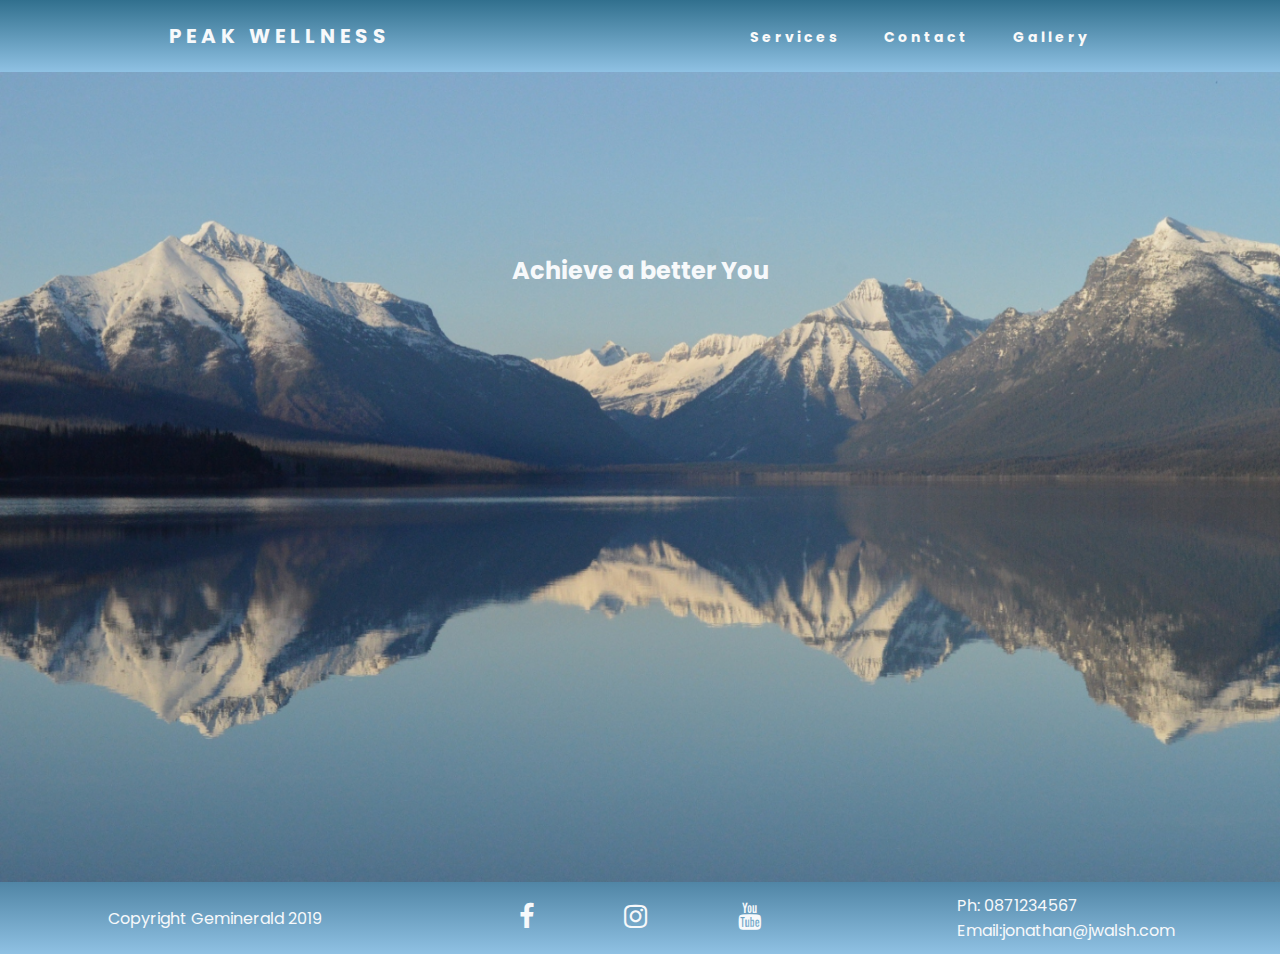
<file: index.html>
<!DOCTYPE html>
<html lang="en">

<head>
    <meta charset="UTF-8">
    <meta name="viewport" content="width=device-width, initial-scale=1.0, maximum-scale=1.0, user-scalable=0">
    <meta http-equiv="X-UA-Compatible" content="ie=edge">
    <link rel="stylesheet" href="assets/style.css" type="text/css" />
    <link href="https://fonts.googleapis.com/css?family=Poppins&display=swap" rel="stylesheet">
    <title>Peak Wellness</title>
    <link rel="icon" href="./images/peak-icon.png">
    <link rel="stylesheet" href="https://stackpath.bootstrapcdn.com/font-awesome/4.7.0/css/font-awesome.min.css" type="text/css" />
</head>

<body>
    <nav>
        <div class="logo">
            <a href="index.html"><h4>Peak Wellness</h4></a>
        </div>
        <ul class="nav-links">
            <li>
                <a href="services.html">Services</a>
            </li>
            <li>
                <a href="contact.html">Contact</a>
            </li>
            <li>
                <a href="gallery.html">Gallery</a>
            </li>

        </ul>
        <div class="burger">
            <div class="line1"></div>
            <div class="line2"></div>
            <div class="line3"></div>
        </div>
    </nav>
    <section>
        <div class="home-container">
            <h2 class="appear1">Achieve a better You</h2>
            <a class="appear2" href="services.html">
                <h3>Begin your Journey</h3>
            </a>
        </div>
    </section>
    <footer>
        <div class="f-item">
            <a class="show-mobile" target="_blank" href="https://github.com/geminerald"><i class="fa fa-copyright"></i> </a>
            <p class="hidden-mobile">Copyright <a target="_blank" href="https://github.com/geminerald"> Geminerald </a> 2019</p>
        </div>
        <div class="f-item">
            <ul class="social-links">
                <li><a target="_blank" href="https://www.facebook.com/PeakWellnessstudio/"><i class="fa fa-facebook"></i></a></li>
                <li><a target="_blank" href="https://www.instagram.com/thepeakwellnessstudio/"><i class="fa fa-instagram"></i></a></li>
                <li><a target="_blank" href="https://www.youtube.com/channel/UC_d9R5XdeesvneUyRDroG0w?"><i class="fa fa-youtube"></i></a></li>
            </ul>
        </div>
        <div class="f-item">
            <a class="show-mobile" href="contact.html"><i class="fa fa-phone"></i></a>
            <p class="hidden-mobile">Ph: 0871234567<br>Email:jonathan@jwalsh.com</p>
        </div>
    </footer>
    <script src="./assets/nav.js"></script>
</body>

</html>
</file>
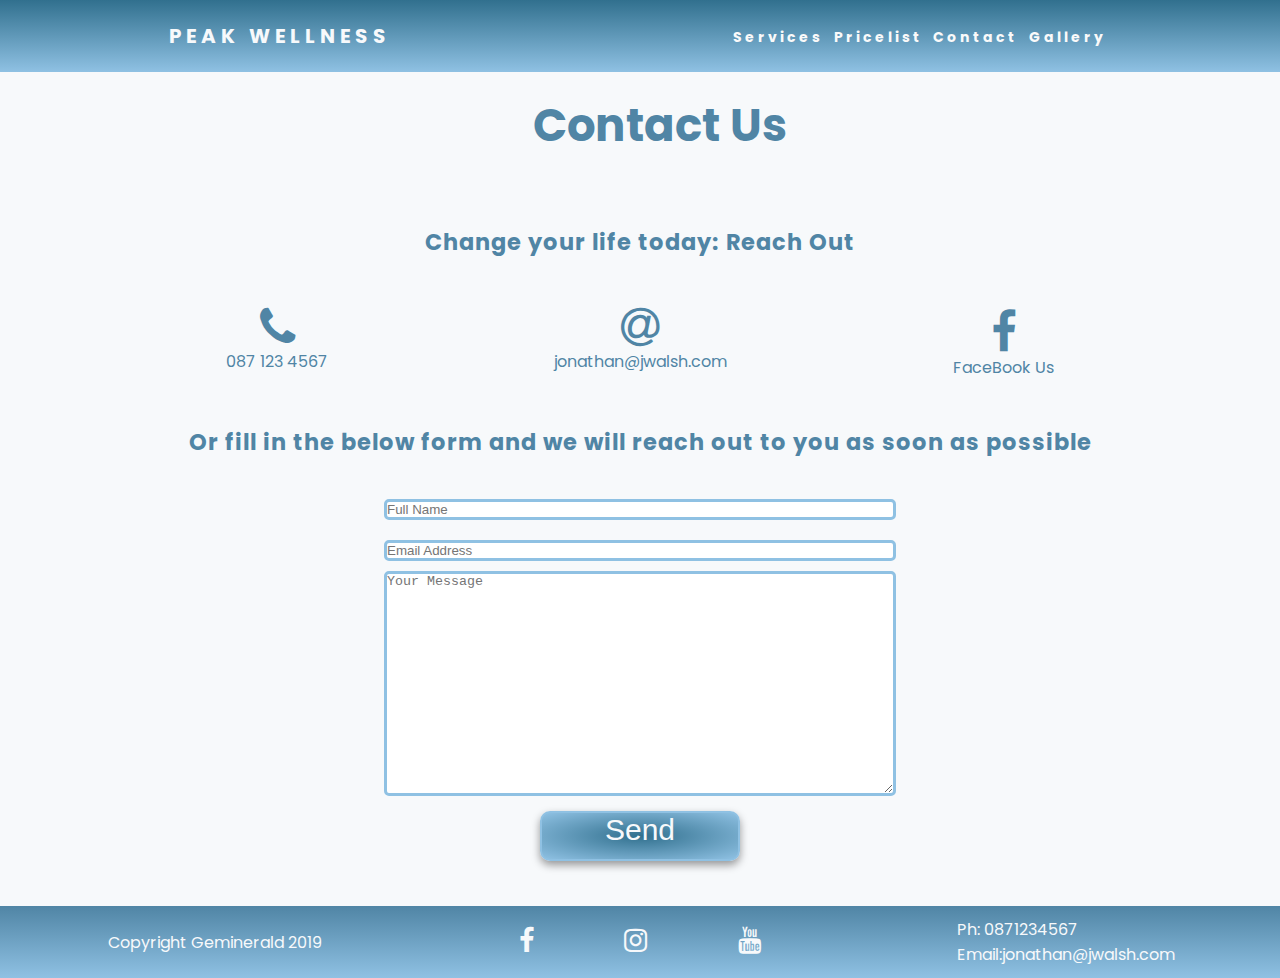
<file: contact.html>
<!DOCTYPE html>
<html lang="en">

<head>
    <meta charset="UTF-8">
    <meta name="viewport" content="width=device-width, initial-scale=1.0, maximum-scale=1.0, user-scalable=0">
    <meta http-equiv="X-UA-Compatible" content="ie=edge">
    <link rel="stylesheet" href="assets/style.css" type="text/css" />
    <link href="https://fonts.googleapis.com/css?family=Poppins&display=swap" rel="stylesheet">
    <title>Peak Wellness</title>
    <link rel="icon" href="./images/peak-icon.png">
    <link rel="stylesheet" href="https://stackpath.bootstrapcdn.com/font-awesome/4.7.0/css/font-awesome.min.css" type="text/css" />

</head>

<body>
    <nav>
        <div class="logo">
            <a href="index.html"><h4>Peak Wellness</h4></a>
        </div>
        <ul class="nav-links">
            <li>
                <a href="services.html">Services</a>
            </li>
            <li>
                <a href="prices.html">Pricelist</a>
            </li>
            <li>
                <a href="contact.html">Contact</a>
            </li>
            <li>
                <a href="gallery.html">Gallery</a>
            </li>

        </ul>
        <div class="burger">
            <div class="line1"></div>
            <div class="line2"></div>
            <div class="line3"></div>
        </div>
    </nav>
    <section>
        <div class="contact-container">

            <h1>Contact Us</h1>
            <div class="contacts">
                <h5>Change your life today: Reach Out</h5>
                <div class="contact"><i class="fa fa-phone"></i>
                    <p>087 123 4567</p>
                </div>
                <div class="contact"><i class="fa fa-at"></i>
                    <p>jonathan@jwalsh.com</p>
                </div>
                <div class="contact"><a target="_blank" href="https://www.facebook.com/PeakWellnessstudio/"><i class="fa fa-facebook"></i></a><p>FaceBook Us</p></div>
            </div>
            <div class="form">
                <h5>Or fill in the below form and we will reach out to you as soon as possible</h5>
                <form>
                    <input type="text" name="Name" Class="form-control" id="fullname" placeholder="Full Name" required />
                    <input type="email" name="emailaddress" Class="form-control" id="emailaddress" placeholder="Email Address" />
                    <textarea rows="5" name="projectsummary" class="form-control" id="projectsummary" placeholder="Your Message" ></textarea>
                    <button id="form-button" type="submit">Send</button>

                </form>
            </div>
        </div>

    </section>
    <footer>
        <div class="f-item">
            <a class="show-mobile" target="_blank" href="https://github.com/geminerald"><i class="fa fa-copyright"></i> </a>
            <p class="hidden-mobile">Copyright <a target="_blank" href="https://github.com/geminerald"> Geminerald </a> 2019</p>
        </div>
        <div class="f-item">
            <ul class="social-links">
                <li><a target="_blank" href="https://www.facebook.com/PeakWellnessstudio/"><i class="fa fa-facebook"></i></a></li>
                <li><a target="_blank" href="https://www.instagram.com/thepeakwellnessstudio/"><i class="fa fa-instagram"></i></a></li>
                <li><a target="_blank" href="https://www.youtube.com/channel/UC_d9R5XdeesvneUyRDroG0w?"><i class="fa fa-youtube"></i></a></li>
            </ul>
        </div>
        <div class="f-item">
            <a class="show-mobile" href="contact.html"><i class="fa fa-phone"></i></a>
            <p class="hidden-mobile">Ph: 0871234567<br>Email:jonathan@jwalsh.com</p>
        </div>
    </footer>
    <script src="./assets/nav.js"></script>
</body>

</html>
</file>
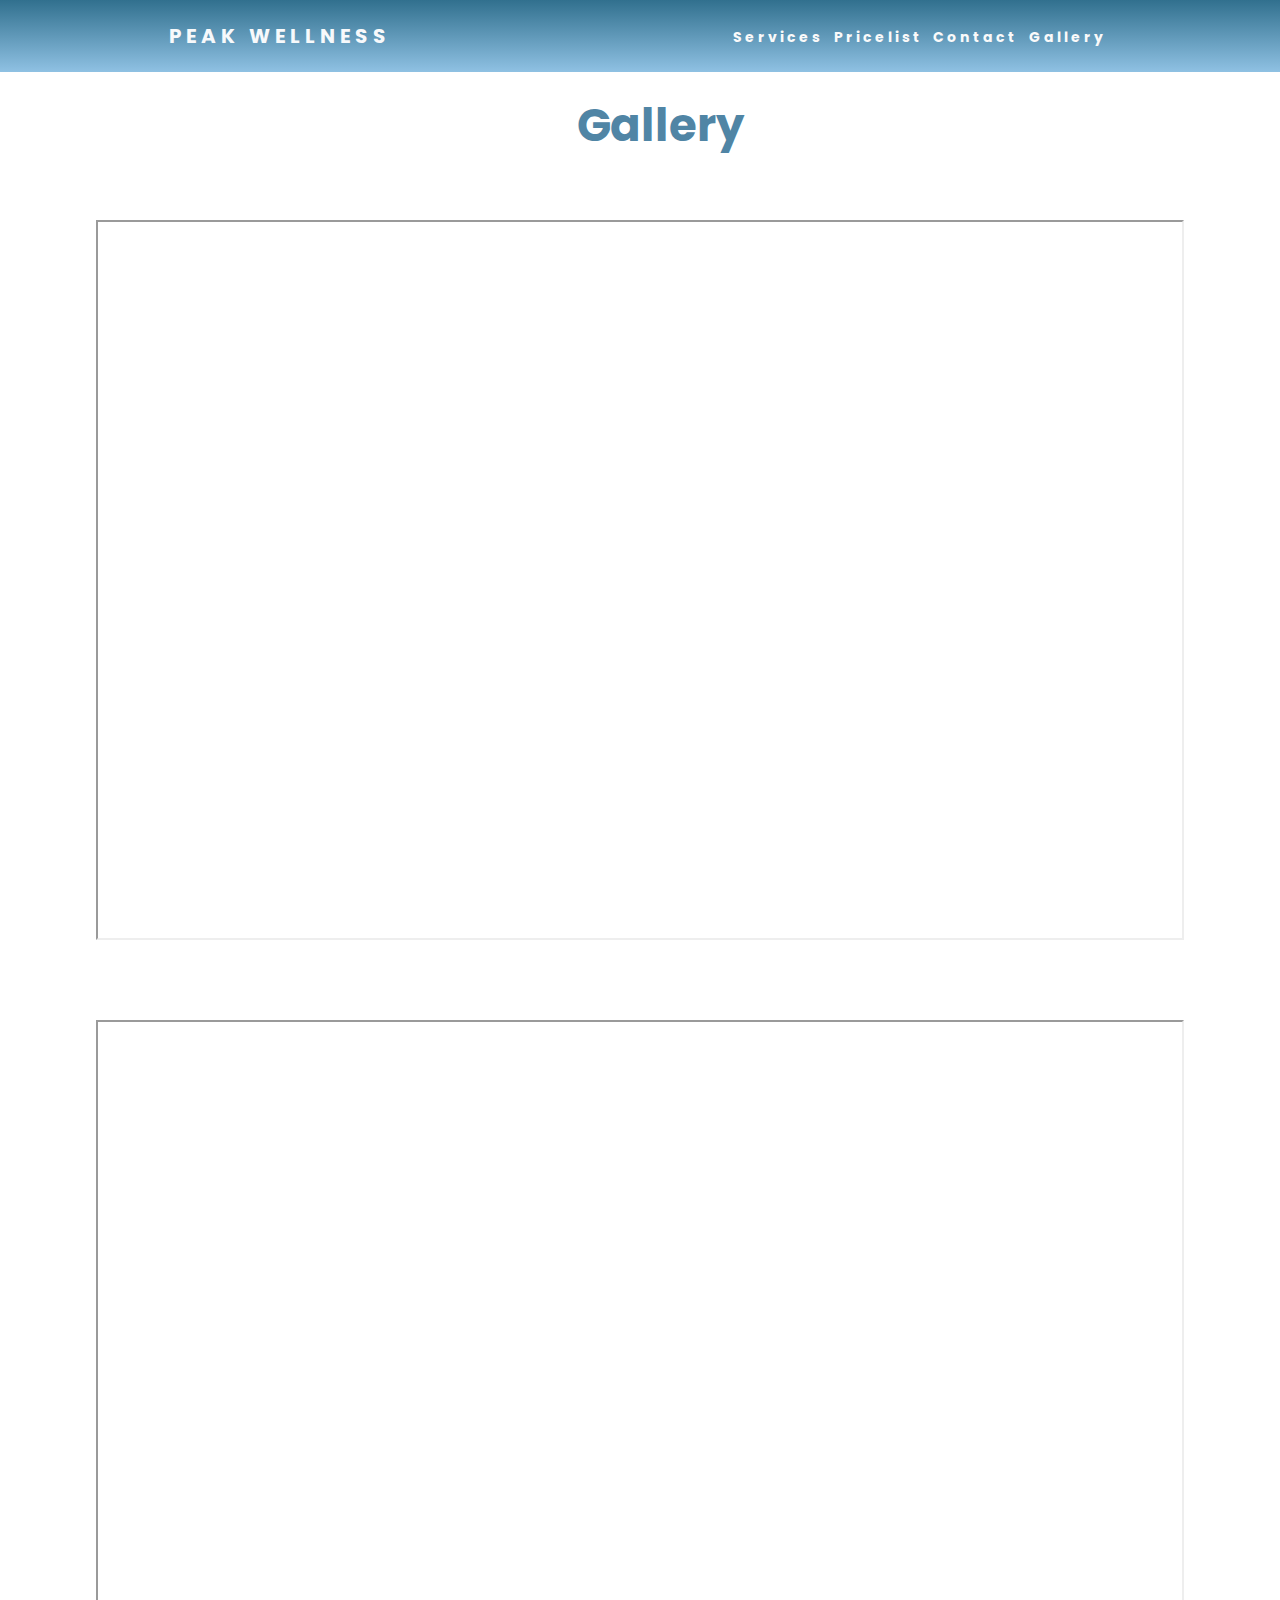
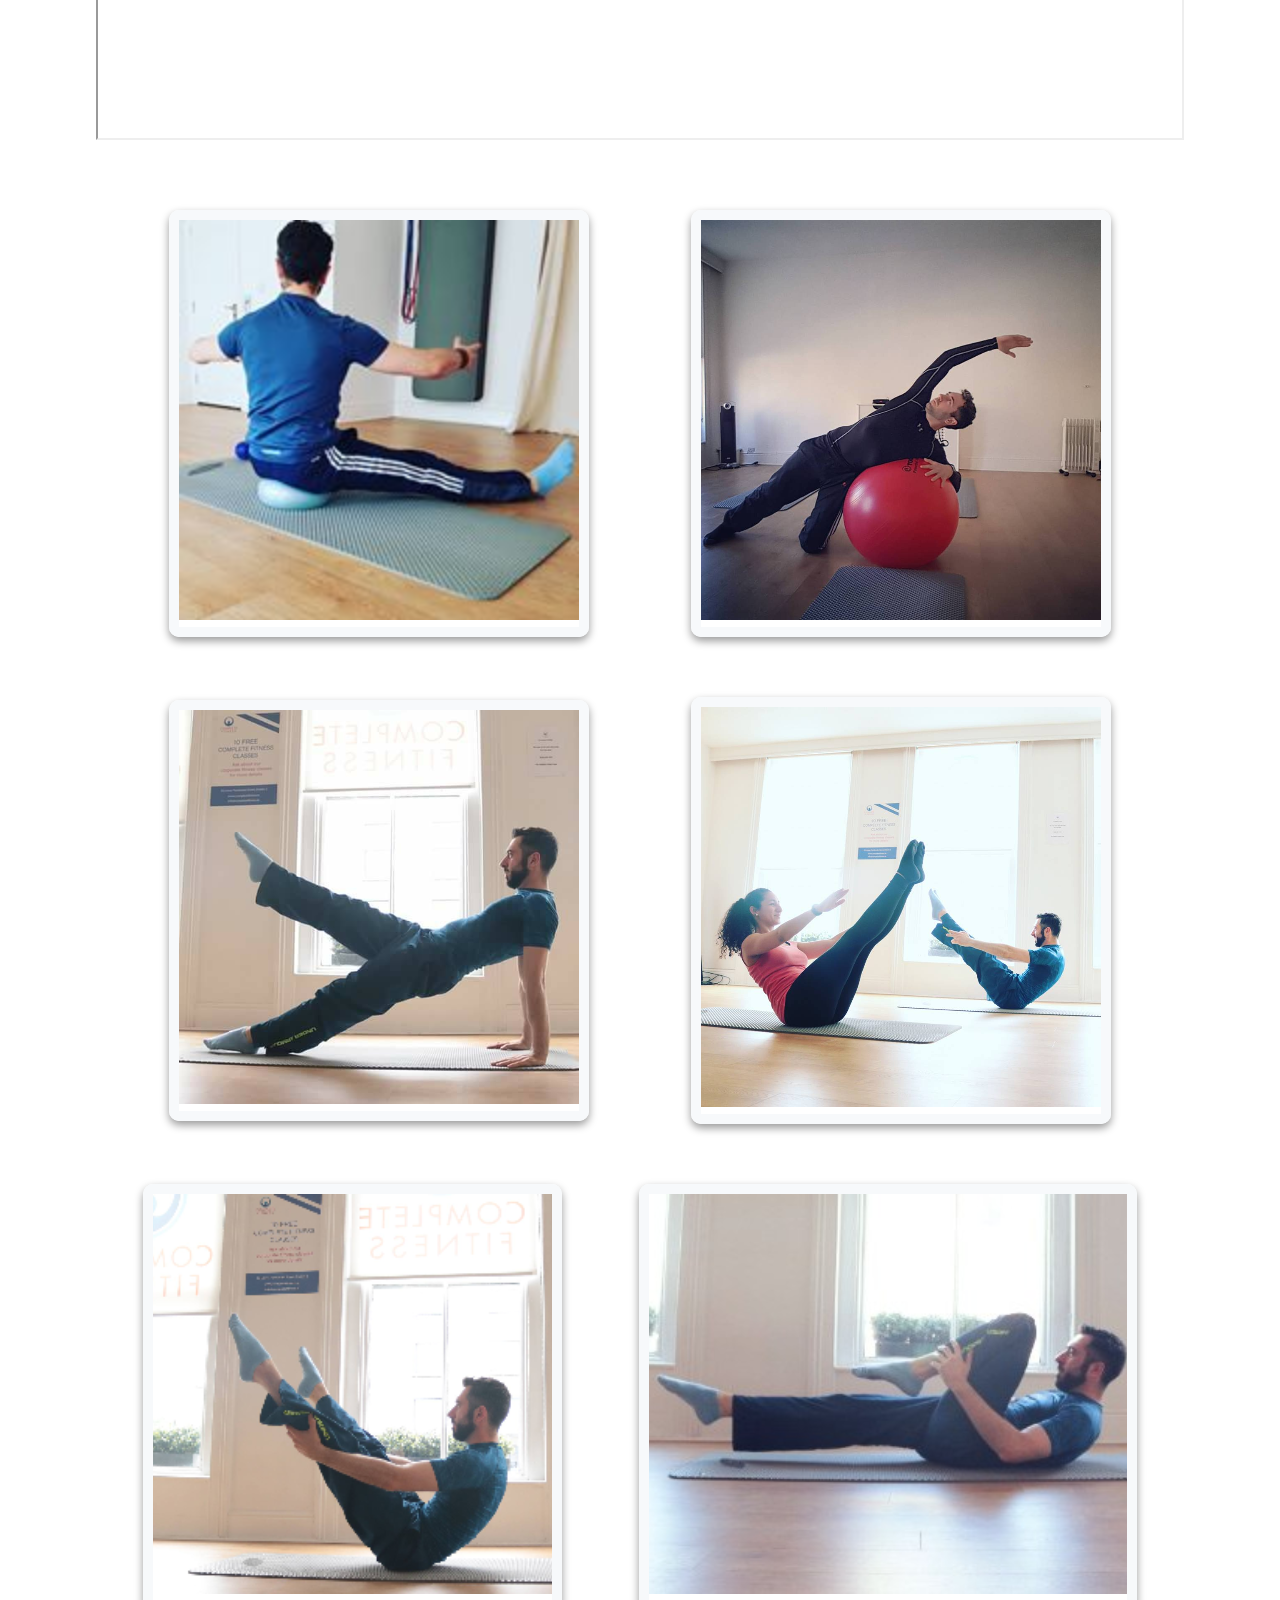
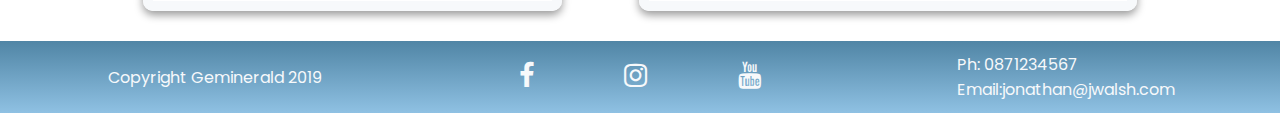
<file: gallery.html>
<!DOCTYPE html>
<html lang="en">

<head>
    <meta charset="UTF-8">
    <meta name="viewport" content="width=device-width, initial-scale=1.0, maximum-scale=1.0, user-scalable=0">
    <meta http-equiv="X-UA-Compatible" content="ie=edge">
    <link rel="stylesheet" href="assets/style.css" type="text/css" />
    <link href="https://fonts.googleapis.com/css?family=Poppins&display=swap" rel="stylesheet">
    <title>Peak Wellness</title>
    <link rel="icon" href="./images/peak-icon.png">
    <link rel="stylesheet" href="https://stackpath.bootstrapcdn.com/font-awesome/4.7.0/css/font-awesome.min.css" type="text/css" />

</head>

<body>
    <nav>
        <div class="logo">
            <a href="index.html">
                <h4>Peak Wellness</h4>
            </a>
        </div>
        <ul class="nav-links">
            <li>
                <a href="services.html">Services</a>
            </li>
            <li>
                <a href="prices.html">Pricelist</a>
            </li>
            <li>
                <a href="contact.html">Contact</a>
            </li>
            <li>
                <a href="gallery.html">Gallery</a>
            </li>

        </ul>
        <div class="burger">
            <div class="line1"></div>
            <div class="line2"></div>
            <div class="line3"></div>
        </div>
    </nav>
    <section class="gallery-container">
        <h1 class = "gallery-header">Gallery</h1>
        <div class="gallery-class" id="videos">
            <iframe src="https://www.youtube.com/embed/lgJzZqc2lOw" allow="accelerometer; autoplay; encrypted-media; gyroscope; picture-in-picture" allowfullscreen></iframe>
            <iframe src="https://www.youtube.com/embed/QbkMbvAMAGw" allow="accelerometer; autoplay; encrypted-media; gyroscope; picture-in-picture" allowfullscreen></iframe>
        </div>
        <div class="gallery-class" id="images">
            <div class="image">
                <img src="./images/gallery/balance.jpg" alt="Trainer balancing upright on a ball">
            </div>
            <div class="image">
                <img src="./images/gallery/ball.jpg" alt="Trainer balancing sideways on a yoga ball">
            </div>
            <div class="image">
                <img src="./images/gallery/posture.jpg" alt="Trainer in a pilates pose">
            </div>
            <div class="image">
                <img src="./images/gallery/pilates-class.jpg" alt="Image of a Pilates class">
            </div>
            <div class="image">
                <img src="./images/gallery/pose.jpg" alt="Trainer balancing in a pilates pose">
            </div>
            <div class="image">
                <img src="./images/gallery/stretch.jpg" alt="Trainer stretching in a pilates pose">
            </div>

        </div>
    </section>
    <footer>
        <div class="f-item">
            <a class="show-mobile" target="_blank" href="https://github.com/geminerald"><i class="fa fa-copyright"></i> </a>
            <p class="hidden-mobile">Copyright <a target="_blank" href="https://github.com/geminerald"> Geminerald </a> 2019</p>
        </div>
        <div class="f-item">
            <ul class="social-links">
                <li><a target="_blank" href="https://www.facebook.com/PeakWellnessstudio/"><i class="fa fa-facebook"></i></a></li>
                <li><a target="_blank" href="https://www.instagram.com/thepeakwellnessstudio/"><i class="fa fa-instagram"></i></a></li>
                <li><a target="_blank" href="https://www.youtube.com/channel/UC_d9R5XdeesvneUyRDroG0w?"><i class="fa fa-youtube"></i></a></li>
            </ul>
        </div>
        <div class="f-item">
            <a class="show-mobile" href="contact.html"><i class="fa fa-phone"></i></a>
            <p class="hidden-mobile">Ph: 0871234567<br>Email:jonathan@jwalsh.com</p>
        </div>
    </footer>
    <script src="./assets/nav.js"></script>
</body>

</html>
</file>
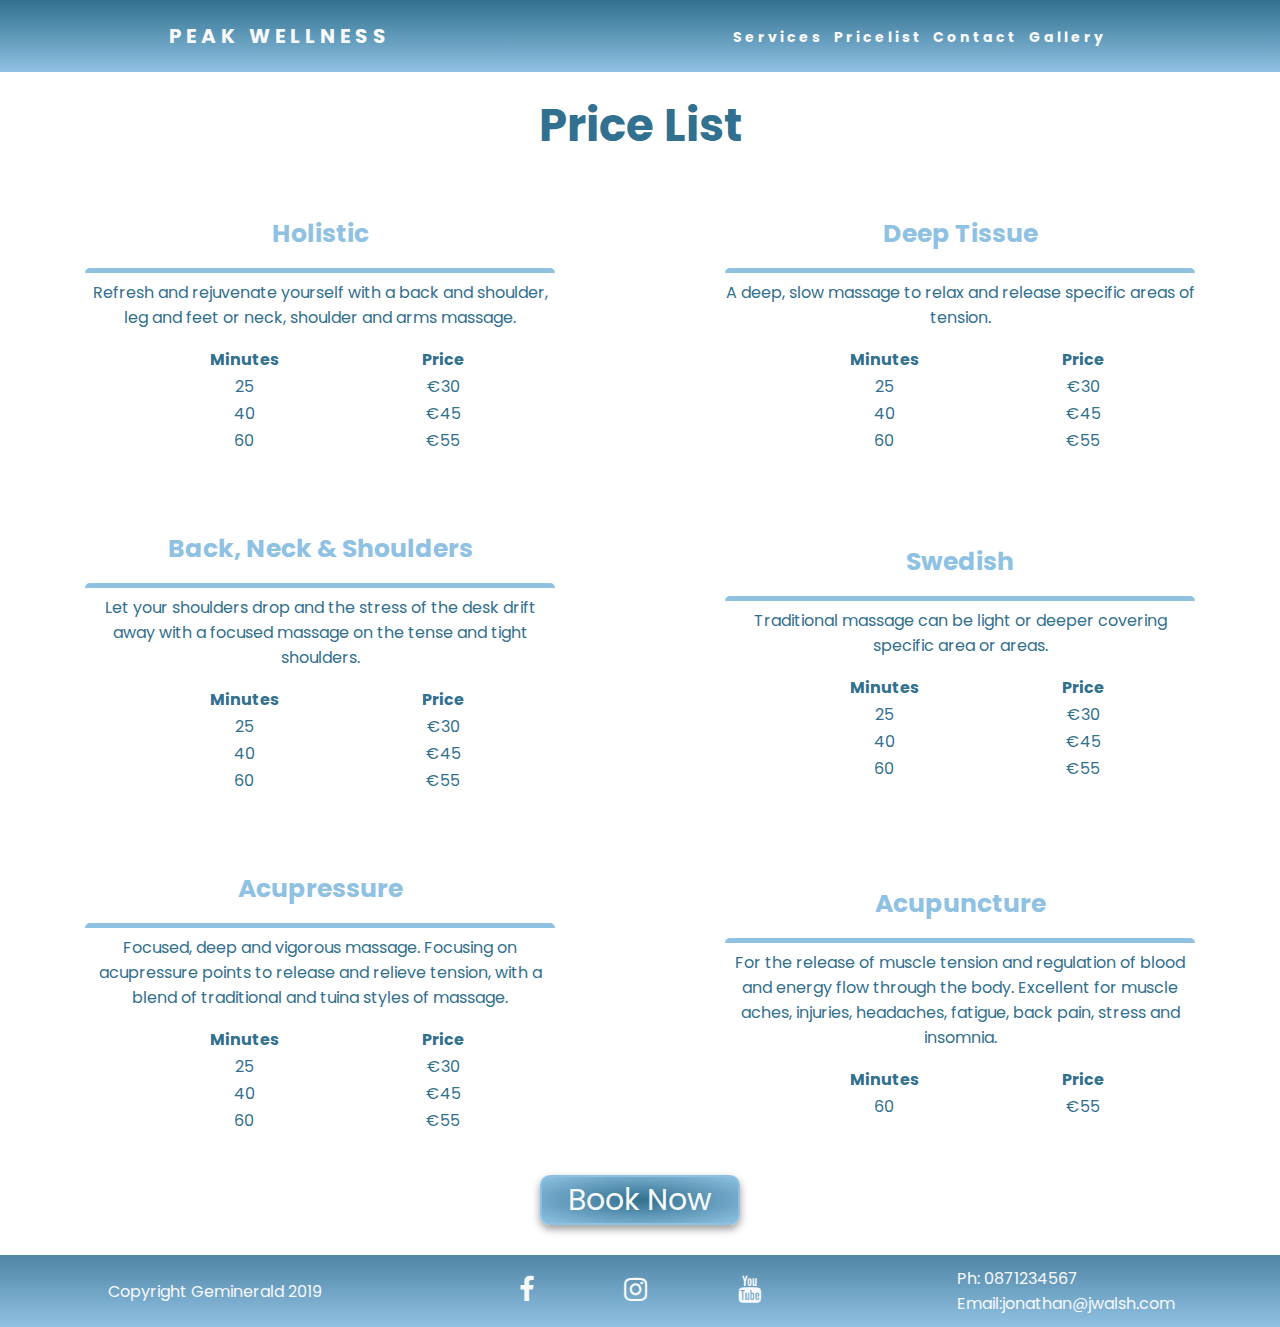
<file: prices.html>
<!DOCTYPE html>
<html lang="en">

<head>
    <meta charset="UTF-8">
    <meta name="viewport" content="width=device-width, initial-scale=1.0, maximum-scale=1.0, user-scalable=0">
    <meta http-equiv="X-UA-Compatible" content="ie=edge">
    <link rel="stylesheet" href="assets/style.css" type="text/css" />
    <link href="https://fonts.googleapis.com/css?family=Poppins&display=swap" rel="stylesheet">
    <title>Peak Wellness</title>
    <link rel="icon" href="./images/peak-icon.png">
    <link rel="stylesheet" href="https://stackpath.bootstrapcdn.com/font-awesome/4.7.0/css/font-awesome.min.css" type="text/css" />
</head>

<body>
    <nav>
        <div class="logo">
            <a href="index.html">
                <h4>Peak Wellness</h4>
            </a>
        </div>
        <ul class="nav-links">
            <li>
                <a href="services.html">Services</a>
            </li>
            <li>
                <a href="prices.html">Pricelist</a>
            </li>
            <li>
                <a href="contact.html">Contact</a>
            </li>
            <li>
                <a href="gallery.html">Gallery</a>
            </li>

        </ul>
        <div class="burger">
            <div class="line1"></div>
            <div class="line2"></div>
            <div class="line3"></div>
        </div>
    </nav>
    <section>

        <div class="price-container">
            <h1>Price List</h1>
            <div class="price-option">
                <h3>Holistic</h3>
                <p>Refresh and rejuvenate yourself with a back and shoulder, leg and feet or neck, shoulder and arms massage.</p>
                <table>
                    <tr>
                        <th>Minutes</th>
                        <th>Price</th>
                    </tr>
                    <tr>
                        <td>25</td>
                        <td>€30</td>
                    </tr>
                    <tr>
                        <td>40</td>
                        <td>€45</td>
                    </tr>
                    <tr>
                        <td>60</td>
                        <td>€55</td>
                    </tr>
                </table>
                <a href="contact.html" class="button show-mobile">Book Now</a>
            </div>
            <div class="price-option">
                <h3>Deep Tissue</h3>
                <p>A deep, slow massage to relax and release specific areas of tension.</p>
                <table>
                    <tr>
                        <th>Minutes</th>
                        <th>Price</th>
                    </tr>
                    <tr>
                        <td>25</td>
                        <td>€30</td>
                    </tr>
                    <tr>
                        <td>40</td>
                        <td>€45</td>
                    </tr>
                    <tr>
                        <td>60</td>
                        <td>€55</td>
                    </tr>
                </table>
                <a href="contact.html" class="button show-mobile">Book Now</a>
            </div>
            <div class="price-option">
                <h3>Back, Neck & Shoulders</h3>
                <p>Let your shoulders drop and the stress of the desk drift away with a focused massage on the tense and tight shoulders.</p>
                <table>
                    <tr>
                        <th>Minutes</th>
                        <th>Price</th>
                    </tr>
                    <tr>
                        <td>25</td>
                        <td>€30</td>
                    </tr>
                    <tr>
                        <td>40</td>
                        <td>€45</td>
                    </tr>
                    <tr>
                        <td>60</td>
                        <td>€55</td>
                    </tr>
                </table>
                <a href="contact.html" class="button show-mobile">Book Now</a>
            </div>
            <div class="price-option">
                <h3>Swedish</h3>
                <p>Traditional massage can be light or deeper covering specific area or areas.</p>
                <table>
                    <tr>
                        <th>Minutes</th>
                        <th>Price</th>
                    </tr>
                    <tr>
                        <td>25</td>
                        <td>€30</td>
                    </tr>
                    <tr>
                        <td>40</td>
                        <td>€45</td>
                    </tr>
                    <tr>
                        <td>60</td>
                        <td>€55</td>
                    </tr>
                </table>
                <a href="contact.html" class="button show-mobile">Book Now</a>
            </div>
            <div class="price-option">
                <h3>Acupressure</h3>
                <p>Focused, deep and vigorous massage. Focusing on acupressure points to release and relieve tension, with a blend of traditional and tuina styles of massage.</p>
                <table>
                    <tr>
                        <th>Minutes</th>
                        <th>Price</th>
                    </tr>
                    <tr>
                        <td>25</td>
                        <td>€30</td>
                    </tr>
                    <tr>
                        <td>40</td>
                        <td>€45</td>
                    </tr>
                    <tr>
                        <td>60</td>
                        <td>€55</td>
                    </tr>
                </table>
                <a href="contact.html" class="button show-mobile">Book Now</a>
            </div>
            <div class="price-option">
                <h3>Acupuncture</h3>
                <p>For the release of muscle tension and regulation of blood and energy flow through the body. Excellent for muscle aches, injuries, headaches, fatigue, back pain, stress and insomnia.</p>
                <table>
                    <tr>
                        <th>Minutes</th>
                        <th>Price</th>
                    </tr>

                    <tr>
                        <td>60</td>
                        <td>€55</td>
                    </tr>
                </table><a href="contact.html" class="button show-mobile">Book Now</a>
            </div>
        </div>
        <a href="contact.html" class="button hidden-mobile" style="margin:auto;margin-bottom:30px;text-align:center;">Book Now</a>

    </section>
    <footer>
        <div class="f-item">
            <a class="show-mobile" target="_blank" href="https://github.com/geminerald"><i class="fa fa-copyright"></i> </a>
            <p class="hidden-mobile">Copyright <a target="_blank" href="https://github.com/geminerald"> Geminerald </a> 2019</p>
        </div>
        <div class="f-item">
            <ul class="social-links">
                <li><a target="_blank" href="https://www.facebook.com/PeakWellnessstudio/"><i class="fa fa-facebook"></i></a></li>
                <li><a target="_blank" href="https://www.instagram.com/thepeakwellnessstudio/"><i class="fa fa-instagram"></i></a></li>
                <li><a target="_blank" href="https://www.youtube.com/channel/UC_d9R5XdeesvneUyRDroG0w?"><i class="fa fa-youtube"></i></a></li>
            </ul>
        </div>
        <div class="f-item">
            <a class="show-mobile" href="contact.html"><i class="fa fa-phone"></i></a>
            <p class="hidden-mobile">Ph: 0871234567<br>Email:jonathan@jwalsh.com</p>
        </div>
    </footer>
    <script src="./assets/nav.js"></script>
</body>

</html>
</file>
<file: assets/style.css>
/*
CONTENTS:

Colours || Universals  || Nav  || Home   ||  Services  || Prices  ||  Contact  || Gallery  ||  Footer  || Keyframes  ||


*/

/*----------------------------------------------------------------Colours

Grey/Green: #687864
Dark Blue: #31708e
Medium Blue: #5085a5
Light Blue: #8fc1e3
White: #f7f9fb

Colours from: https://visme.co/blog/website-color-schemes/

----------------------------------------------------------------Colours*/

/*----------------------------------------------------------------Universals*/

* {
    margin: 0;
    padding: 0;
    box-sizing: border-box;
}

body {
    font-family: 'Poppins', sans-serif;
    color: #f7f9fb;
}

a {
    text-decoration: none;
    color: #f7f9fb;
    cursor: pointer;
}


h1 {
    margin: 20px;
    font-size: 5vh;
    width: 100%;
    text-align: center;
}


.button,#form-button {
    color: #f7f9fb;
    background: radial-gradient(#31708e 0%, #8FC1E3 100%);
    margin: 10px 0px 10px 0px;
    height: 50px;
    width: 200px;
    border-radius: 10px;
    box-shadow: 0 4px 8px 0 rgba(0, 0, 0, 0.4);
    transition: 0.3s ease-in;
    font-size: 30px;
    cursor: pointer;
    border: 2px solid #8fc1e3;
    display: flex;
    justify-content: space-evenly;
    text-align: center;
}

.button:hover {
    box-shadow: 0 6px 14px 0 rgba(0, 0, 0, 0.6);
    color: #5085a5;
    background: radial-gradient(#f7f9fb 0%, #8fc1e3 100%);
}


/*----------------------------------------------------------------Universals*/

/*----------------------------------------------------------------Nav*/

/*Nav Elements: Dev Ed: 

https://www.youtube.com/watch?v=gXkqy0b4M5g

*/

nav {
    display: flex;
    justify-content: space-around;
    align-items: center;
    min-height: 8vh;
    background: linear-gradient(180deg, #31708E 0%, #8FC1E3 100%);

}

.logo {
    color: #fafafa;
    text-transform: uppercase;
    letter-spacing: 5px;
    font-size: 20px;

}

.nav-links {
    display: flex;
    width: 30%;
    justify-content: space-around;

}

.nav-links li {
    list-style: none;
}

.nav-links a {
    color: #fafafa;
    text-decoration: none;
    letter-spacing: 3px;
    font-weight: bold;
    font-size: 14px;

}

.burger {
    display: none;
    cursor: pointer;
}

.burger div {
    width: 25px;
    height: 3px;
    background-color: #fafafa;
    margin: 5px;
    transition: all 0.3s ease;

}

@media screen and (max-width:1068px) {
    .nav-links {
        width: 50%;
    }
}

@media screen and (max-width:768px) {
    body {
        overflow-x: hidden;
    }

    .nav-links {
        position: absolute;
        ;
        right: 0px;
        height: 92vh;
        top: 8vh;
        background: linear-gradient(270deg, #31708E 0%, #8FC1E3 100%);
        display: flex;
        flex-direction: column;
        align-items: center;
        width: 70%;
        transform: translateX(100%);
        transition: transform 0.5s ease-in;
        z-index: 1;
    }
    .nav-links li {
        opacity: 0;
    }
    .burger {
        display: block;
    }
}

.nav-active {
    transform: translateX(0%);
}

@keyframes navLinkFade {
    from {
        opacity: 0;
        transform: translateX(50px);
    }
    to {
        opacity: 1;
        transform: translateX(0px);
    }
}

.toggle .line1 {
    transform: rotate(-45deg) translate(-5px, 6px);
}

.toggle .line2 {
    opacity: 0;
}

.toggle .line3 {
    transform: rotate(45deg) translate(-5px, -6px);
}

/*----------------------------------------------------------------Nav*/

/*----------------------------------------------------------------Home*/

.home-container {
    background-image: url("../images/home-bg.jpg");
    background-repeat: no-repeat;
    background-position: center;
    background-size: cover;
    z-index: 0;
    margin: auto;
    height: 90vh;
    width: 100%;
    display: flex;
    justify-content: space-around;
    align-items: center;
    flex-flow: column;
}

.appear1 {
    animation: appear 1s ease-in;
}

.appear2 {
    opacity: 0;
    animation: appear 4s ease-in;
    animation-delay: 2s;
    animation-fill-mode: forwards;
    padding: 10px;
    border: 2px solid #f7f9fb;
    background-color: #5085a5;
    border-radius: 10px;
    transition: 0.5s ease-in;
}

.appear2:hover {
    color: #5085a5;
    background-color: #f7f9fb;
}

/*----------------------------------------------------------------Home*/

/*----------------------------------------------------------------Services*/

.about {
    display: flex;
    flex-direction: column;
    align-items: center;
    color: #31708e;
    margin: 10px 0px 30px 0px;
}


.about p {
    margin: 20px 30px 0px 30px;
    text-align: center;
}

.services {
    display: flex;
    flex-flow: row wrap;
    align-items: center;
    color: #31708e;
    background-color: #f7f9fb;
    justify-content: center;
}

.service-container {
    margin-bottom: 15px;
}

.service {
    display: flex;
    align-items: center;
    justify-content: center;
    flex-flow: column wrap;
    margin: 0px 15px 20px 15px;
    min-height: 450px;
    min-width: 350px;

}

.service p {
    max-width: 350px;
    text-align: center;
    margin-top: 10px;
}

.image-cropper {
    border: 5px solid #8fc1e3;
    width: 250px;
    height: 250px;
    position: relative;
    overflow: hidden;
    border-radius: 50%;
    box-shadow: 0 2px 4px 0 rgba(0, 0, 0, 0.2);
    transition: 0.3s ease-in;

}

.image-cropper:hover {
    box-shadow: 0 3px 6px 0 rgba(0, 0, 0, 0.4);
}

.image-cropper img {
    display: inline;
    margin: 0 auto;
    height: 100%;
    width: auto;
}


/*----------------------------------------------------------------Services*/

/*----------------------------------------------------------------Prices*/

.price-container {
    color: #31708e;
    display: flex;
    flex-flow: row wrap;

}



.price-option {
    display: flex;
    flex-flow: row wrap;
    justify-content: space-around;
    align-items: center;
    width: 80%;
    padding-bottom: 40px;
    margin: auto;
    max-width: 500px;
}

.price-option h3 {
    margin-top: 35px;
    font-size: 25px;
    color: #8fc1e3;
}

.price-option p {
    margin: 15px;
    border-top: 5px solid #8fc1e3;
    border-radius: 5px;
    padding-top: 7px;
    text-align: center;
}

table {
    width: 80%;
    margin: auto;

}



td {
    text-align: center;
}

/*----------------------------------------------------------------Prices*/

/*----------------------------------------------------------------Contact*/

.contact-container {
    display: flex;
    flex-direction: column;
    color: #5085a5;
    background-color: #f7f9fb;

}

h5 {
    text-align: center;
    width: 100%;
    letter-spacing: 1px;
    font-size: 2.5vh;
}

.contacts {
    display: flex;
    flex-flow: row wrap;
    justify-content: space-evenly;
    margin: 5vh 0vh 5vh 0vh;
}

.contact {
    margin-top: 5vh;
    display: flex;
    flex-direction: column;
    text-align: center;
}

.contact i {
    font-size: 5vh;
}

.contact a {
    color: #5085a5;
    transition: 0.5s ease-in-out;
    border-radius: 30px;
    padding-top: 5px;
}

.contact a:hover {
    color: #f7f9fb;
    background-color: #5085a5;
}

form {
    margin: auto;
    margin-top: 30px;
    margin-bottom: 30px;
    display: flex;
    flex-flow: column wrap;
    width: 80%;
    justify-content: space-evenly;

}

input,
textarea {
    border-radius: 5px;
    border: 3px solid #8fc1e3;
    margin: 10px auto;
    min-width: 50%;
    max-width: 80%;

}

textarea {
    min-height: 25vh;
    margin: auto;
}

#form-button {
    margin: 15px auto;
}

/*----------------------------------------------------------------Contact*/

/*----------------------------------------------------------------Gallery*/

.gallery-header {
    color: #5085a5;
}

.gallery-class {
    display: flex;
    align-items: center;
    flex-direction: column;
    width: 85%;
    margin: auto;
}

#videos {
    display: flex;
    align-items: center;
    flex-direction: column;
}

iframe {
    width: 100%;
    min-height: 720px;
    margin: 40px 0px;
}

#images {
    display: flex;
    flex-flow: row wrap;
    justify-content: space-evenly;
}

.image {
    box-shadow: 0 4px 8px 0 rgba(0, 0, 0, 0.4);
    transition: 0.3s ease-in;
    margin: 30px;
    border: 10px solid #f7f9fb;
    border-radius: 10px;
}

.image:hover {
    box-shadow: 0 6px 14px 0 rgba(0, 0, 0, 0.6);
}



/*----------------------------------------------------------------Gallery*/

/*----------------------------------------------------------------Footer*/

footer {
    height: 8vh;
    width: 100%;
    background: linear-gradient(180deg, #5085A5 0%, #8FC1E3 100%);
    display: flex;
    flex-direction: row;
    justify-content: space-evenly;
}

.f-item {
    display: flex;
    align-items: center;
    justify-content: space-evenly;
    flex-direction: row;
    width: 33%;
}

.social-links {
    display: flex;
    justify-content: space-evenly;
    list-style: none;
    width: 100%;
}

.social-links li a i,
.f-item a i {
    font-size: 3vh;
}


.hidden-mobile {
    display: block;
}

.show-mobile {
    display: none;
}

@media screen and (max-width:768px) {
    .hidden-mobile {
        display: none;
    }
    .show-mobile {
        display: block;
    }
}

/*----------------------------------------------------------------Footer*/

/*----------------------------------------------------------------KeyFrames*/

@keyframes appear {
    from {
        opacity: 0
    }
    to {
        opacity: 1
    }

}

/*----------------------------------------------------------------KeyFrames*/
</file>
